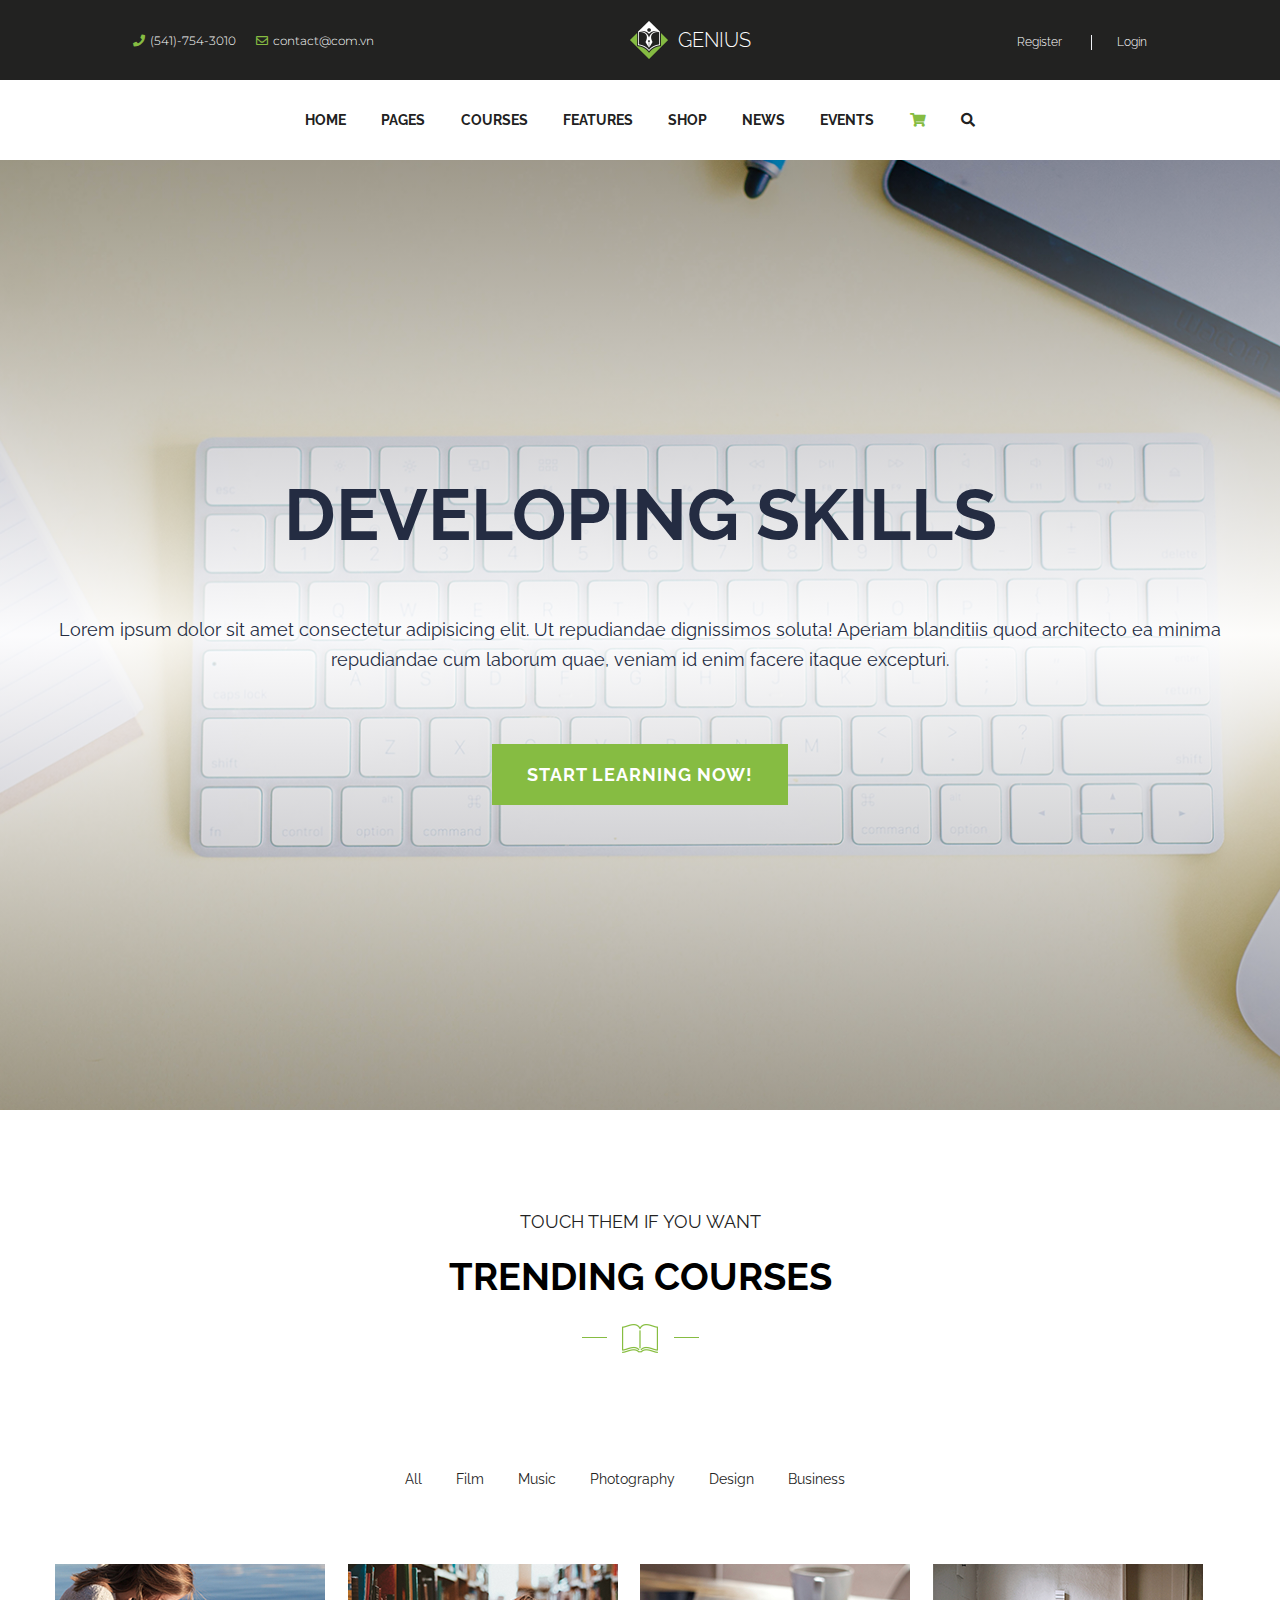
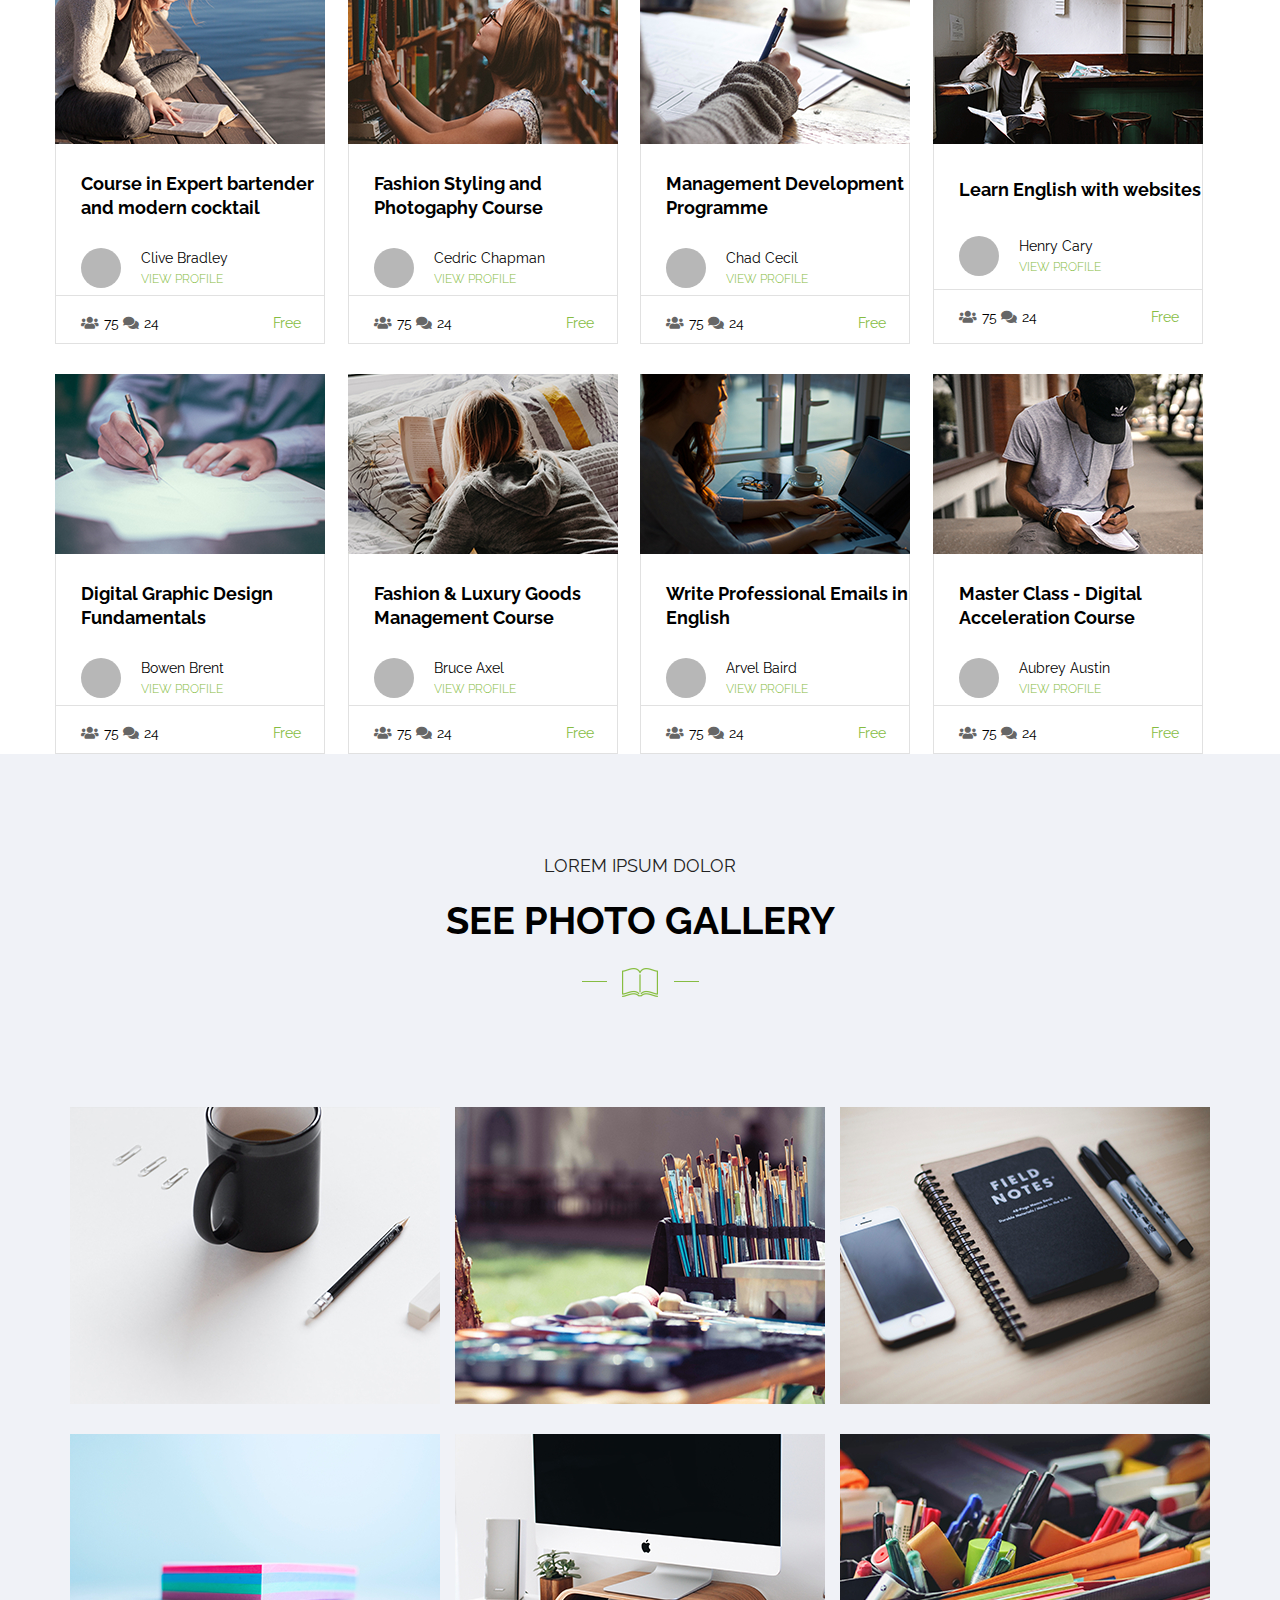
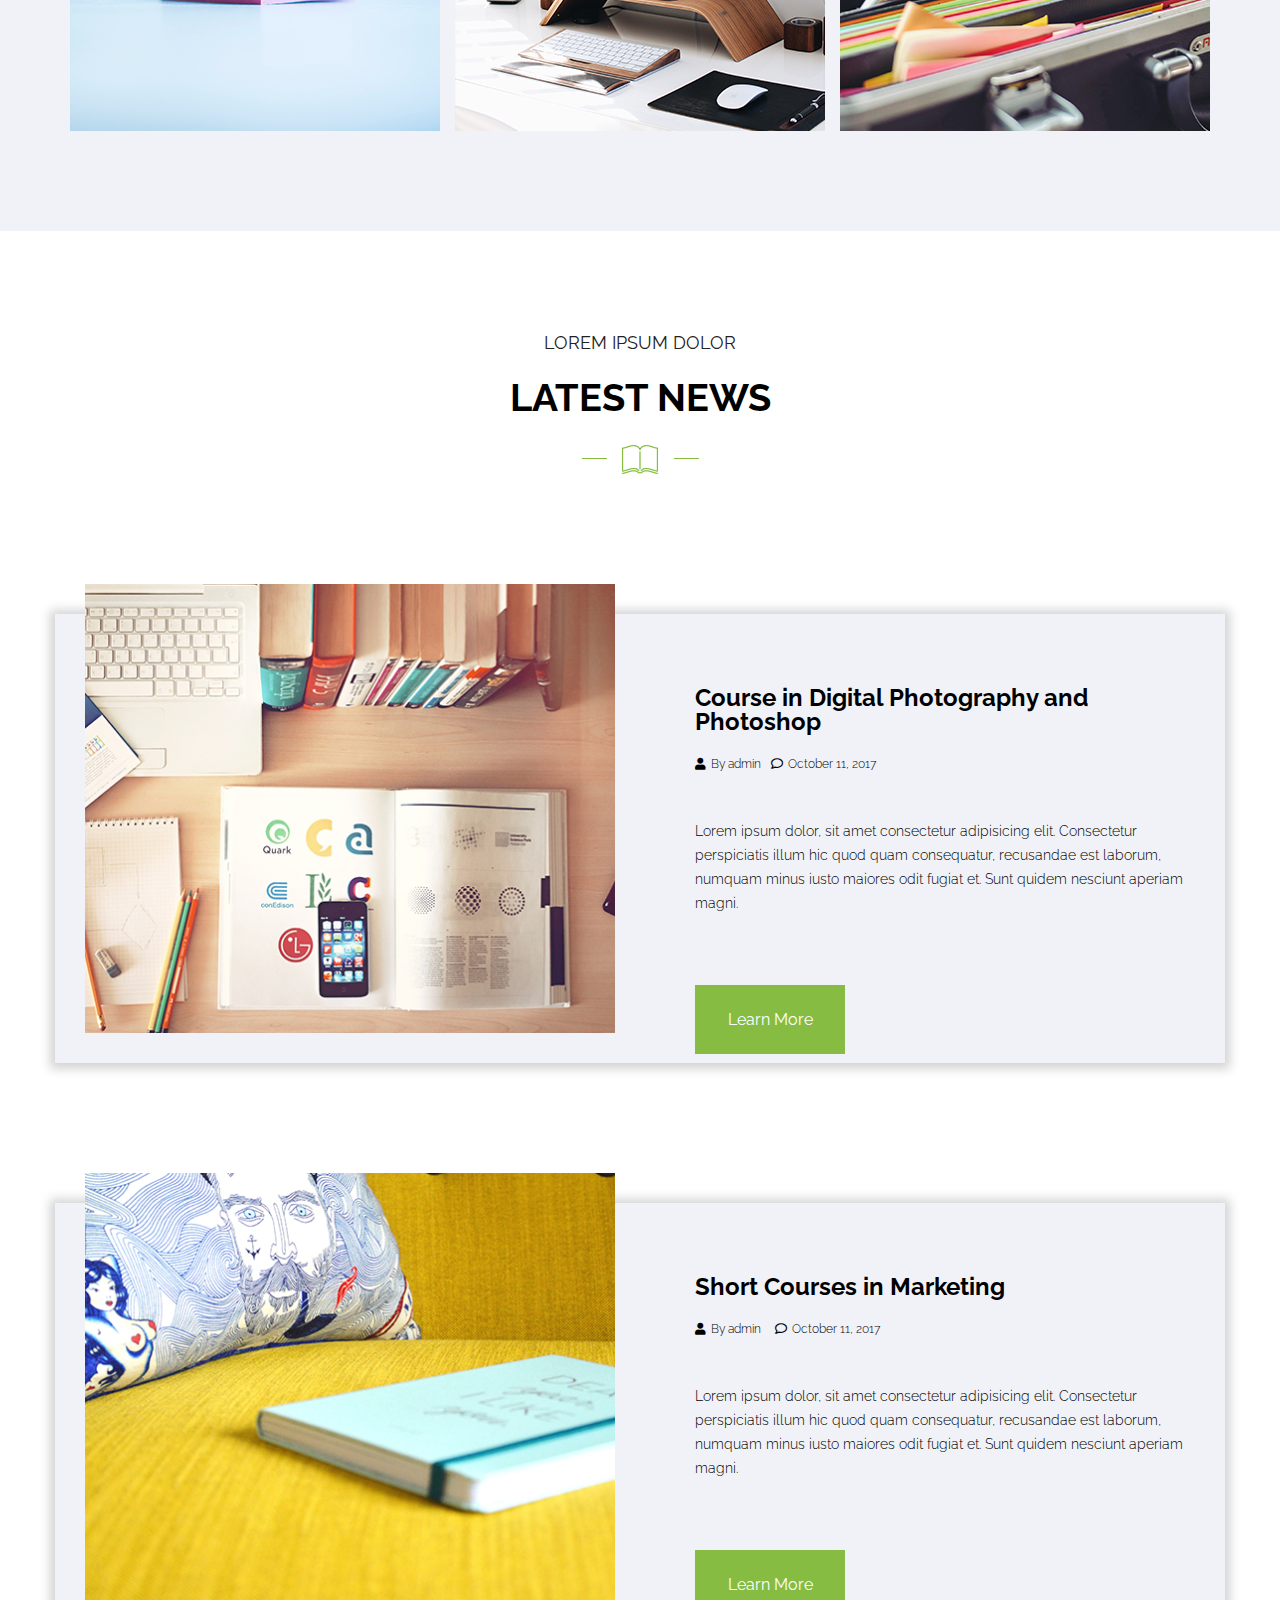
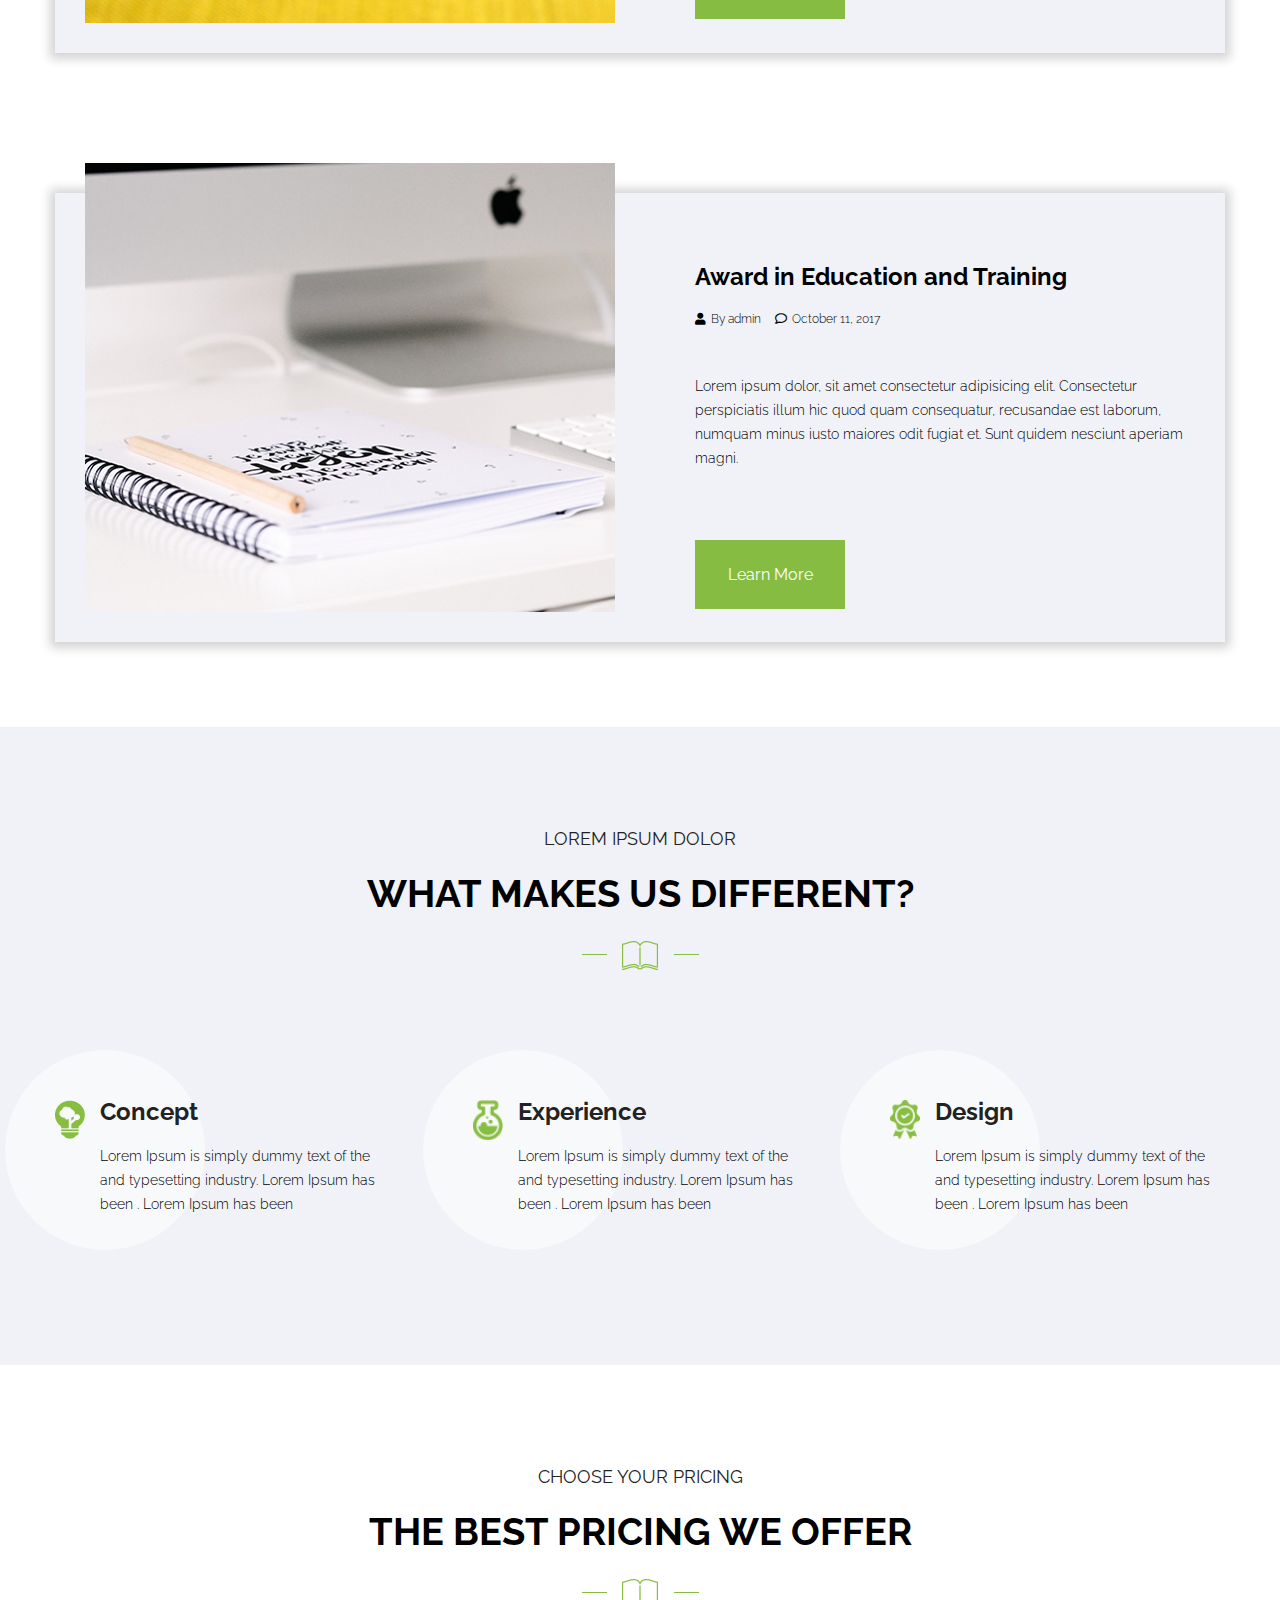
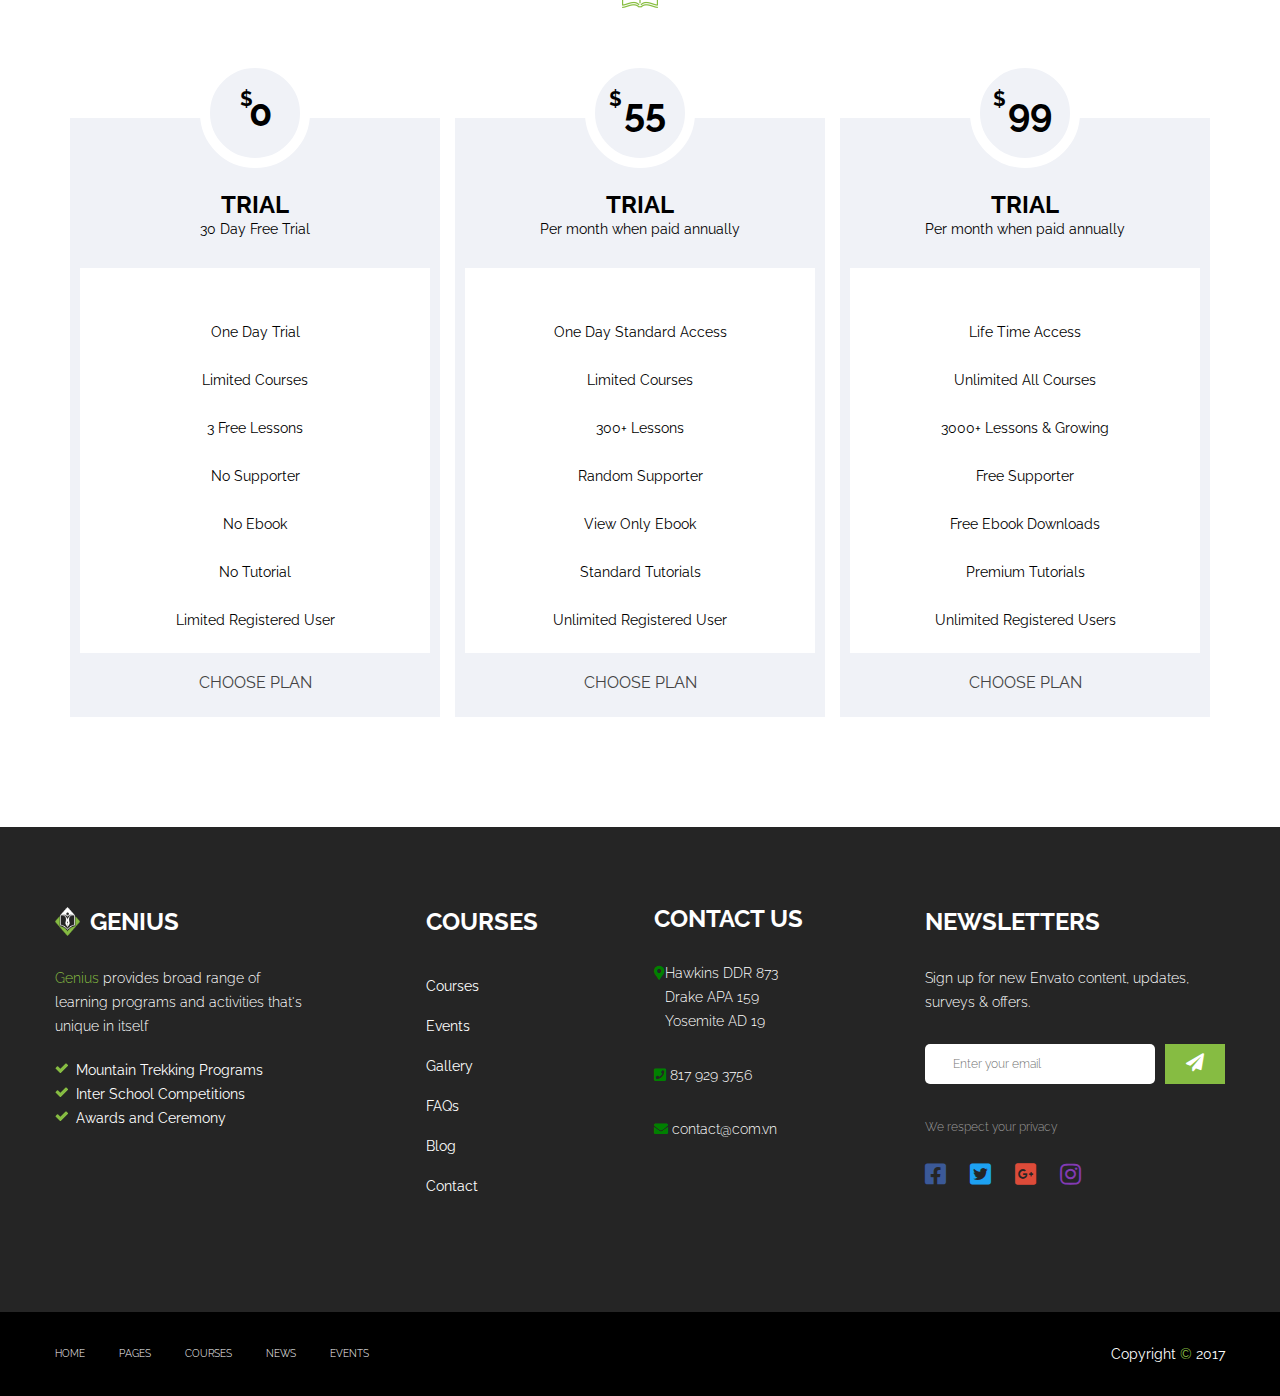
<file: index.html>
<!DOCTYPE html>
<!-- ESTHER EDELL PROJECT 2 -->
<html lang="en">
<head>
    <meta charset="UTF-8">
    <meta name="viewport" content="width=device-width, initial-scale=1.0">
    <meta http-equiv="X-UA-Compatible" content="ie=edge">
    <title>Genius</title>
    <link type="image/png" href="assets/genius-favicon.png" rel="icon">
    <link rel="stylesheet" href="styles/style.css">
    <link href="https://fonts.googleapis.com/css?family=Raleway:300,400,700|Montserrat:300,400" rel="stylesheet">
    <link href="https://use.fontawesome.com/releases/v5.0.4/css/all.css" rel="stylesheet">
</head>
<body>
    <!-- HEADER -->
    <header>
        <!-- INFO BAR -->
        <div class="info-bar">
            
                <div class="info-contact wrapper">
                    <ul>
                        <li class="info-phone"><i class="fas fa-phone"></i>(541)-754-3010</li>
                        <li class="email"><i class="far fa-envelope"></i><a href="mailto:contact@com.vn">contact@com.vn</a></li>
                    </ul>
                </div>
                <div class="info-logo wrapper">
                    <img src="assets/genius-logo.png" alt="An image of the Genius logo">
                    <h1>Genius</h1>
                </div>
                <div class="info-login wrapper">
                    <ul>
                        <li class="register"><a href="">Register</a></li>
                        <li><a href="">Login</a></li>
                    </ul>
                </div>
        </div>
        <!-- HEADER NAV -->
        <div class="main-nav">
            
            <input type="checkbox" id="menu">
            <label for="menu"></label>
            <nav class="main-nav-links wrapper">
                <ul>
                    <li><a href="">Home</a></li>
                    <li><a href="">Pages</a></li>
                    <li><a href="#courses">Courses</a></li>
                    <li><a href="">Features</a></li>
                    <li><a href="#shop">Shop</a></li>
                    <li><a href="#news">News</a></li>
                    <li><a href="">Events</a></li>
                    <li>
                        <a href=""><i class="fas fa-shopping-cart" aria-hidden="true"></i></a>
                    </li>
                    <li>
                        <a href=""><i class="fas fa-search" aria-hidden="true"></i></a>
                    </li>
                </ul>
            </nav>
        </div>
        <div class="hero">
            <div class="hero-text wrapper">
                <h2>Developing Skills</h2>
                <p>Lorem ipsum dolor sit amet consectetur adipisicing elit. Ut repudiandae dignissimos soluta! Aperiam blanditiis quod architecto ea minima repudiandae cum laborum quae, veniam id enim facere itaque excepturi.</p>
                <a href="">Start Learning Now!</a>
            </div>
        </div>
    </header>
    <!-- MAIN CONTENT -->
    <main> 
        <!-- COURSES -->
        <section class="courses" id="courses">
            <div class="wrapper">
                <div class="section-head">
                    <h4>Touch them if you want</h4>
                    <h3>Trending Courses</h3>
                    <div class="mag"><img src="assets/open-magazine.png" alt="" class="mag-icon"></div>
                </div>
                <div class="courses-nav">
                    <ul>
                        <li><a href="">All</a></li>
                        <li><a href="">Film</a></li>
                        <li><a href="">Music</a></li>
                        <li><a href="">Photography</a></li>
                        <li><a href="">Design</a></li>
                        <li><a href="">Business</a></li>
                    </ul>
                </div>
                <div class="courses-info">
                    <div class="courses-blocks">
                        <div>
                            <img src="assets/courses-girlbook.jpg" alt="A person reading a book on a dock">
                            <div class="courses-text">
                                <h5>Course in Expert bartender and modern cocktail</h5>
                                <div class="course-author">
                                    <div class="circle"></div>
                                    <div>
                                        <h6>Clive Bradley</h6>
                                        <a href="">View Profile</a>
                                    </div>
                                </div>
                                <div class="course-response">
                                    <span><i class="fas fa-users"></i>75</span>
                                    <span><i class="fas fa-comments"></i>24</span>
                                    <span>Free</span>
                                </div>
                            </div>
                        </div>
                        <div>
                            <img src="assets/girl-library.jpg" alt="A person looks at books on a bookshelf">
                            <div class="courses-text">
                                <h5>Fashion Styling and Photogaphy Course</h5>
                                <div class="course-author">
                                    <div class="circle"></div>
                                    <div>
                                        <h6>Cedric Chapman</h6>
                                        <a href="">View Profile</a>
                                    </div>
                                </div>
                                <div class="course-response">
                                    <span><i class="fas fa-users"></i>75</span>
                                    <span><i class="fas fa-comments"></i>24</span>
                                    <span>Free</span>
                                </div>
                            </div>
                        </div>
                        <div>
                            <img src="assets/hand-writing.jpg" alt="A hand writing on paper on a table">
                            <div class="courses-text">
                                <h5>Management Development Programme</h5>
                                <div class="course-author">
                                    <div class="circle"></div>
                                    <div>
                                        <h6>Chad Cecil</h6>
                                        <a href="">View Profile</a>
                                    </div>
                                </div>
                                <div class="course-response">
                                    <span><i class="fas fa-users"></i>75</span>
                                    <span><i class="fas fa-comments"></i>24</span>
                                    <span>Free</span>
                                </div>
                            </div>
                        </div>
                        <div>
                            <img src="assets/reading-bar.jpg" alt="">
                            <div class="courses-text">
                                <h5>Learn English with websites</h5>
                                <div class="course-author">
                                    <div class="circle"></div>
                                    <div>
                                        <h6>Henry Cary</h6>
                                        <a href="">View Profile</a>
                                    </div>
                                </div>
                                <div class="course-response">
                                    <span><i class="fas fa-users"></i>75</span>
                                    <span><i class="fas fa-comments"></i>24</span>
                                    <span>Free</span>
                                </div>
                            </div>
                        </div>
                        <div>
                            <img src="assets/paper-writing.jpg" alt="a hand writes on paper with a pen">
                            <div class="courses-text">
                                <h5>Digital Graphic Design Fundamentals</h5>
                                <div class="course-author">
                                    <div class="circle"></div>
                                    <div>
                                        <h6>Bowen Brent</h6>
                                        <a href="">View Profile</a>
                                    </div>
                                </div>
                                <div class="course-response">
                                    <span><i class="fas fa-users"></i>75</span>
                                    <span><i class="fas fa-comments"></i>24</span>
                                    <span>Free</span>
                                </div>
                            </div>
                        </div>
                        <div>
                            <img src="assets/read-bed.jpg" alt="a person is reading a book in bed">
                            <div class="courses-text">
                                <h5>Fashion & Luxury Goods Management Course</h5>
                                <div class="course-author">
                                    <div class="circle"></div>
                                    <div>
                                        <h6>Bruce Axel</h6>
                                        <a href="">View Profile</a>
                                    </div>
                                </div>
                                <div class="course-response">
                                    <span><i class="fas fa-users"></i>75</span>
                                    <span><i class="fas fa-comments"></i>24</span>
                                    <span>Free</span>
                                </div>
                            </div>
                        </div>
                        <div>
                            <img src="assets/laptop-window.jpg" alt="a person sits by a window and types on a computer">
                            <div class="courses-text">
                                <h5>Write Professional Emails in English</h5>
                                <div class="course-author">
                                    <div class="circle"></div>
                                    <div>
                                        <h6>Arvel Baird</h6>
                                        <a href="">View Profile</a>
                                    </div>
                                </div>
                                <div class="course-response">
                                    <span><i class="fas fa-users"></i>75</span>
                                    <span><i class="fas fa-comments"></i>24</span>
                                    <span>Free</span>
                                </div>
                            </div>
                        </div>
                        <div>
                            <img src="assets/writing-outdoors.jpg" alt="a person is sitting on a ledge writing in a notebook">
                            <div class="courses-text">
                                <h5>Master Class - Digital Acceleration Course</h5>
                                <div class="course-author">
                                    <div class="circle"></div>
                                    <div>
                                        <h6>Aubrey Austin</h6>
                                        <a href="">View Profile</a>
                                    </div>
                                </div>
                                <div class="course-response">
                                    <span><i class="fas fa-users"></i>75</span>
                                    <span><i class="fas fa-comments"></i>24</span>
                                    <span>Free</span>
                                </div>
                            </div>
                        </div>
                    </div>
                </div>
            </div>
        </section>
            <!-- GALLERY -->
            <section class="gallery">
                <div class="wrapper">
                    <div class="section-head">
                        <h4>Lorem Ipsum Dolor</h4>
                        <h3>See Photo Gallery</h3>
                        <div class="mag"><img src="assets/open-magazine.png" alt="" class="mag-icon"></div>
                    </div>
                    <div class="gallery-photos">
                        <div>
                            <img src="assets/coffee-mug.jpg" alt="A black mug of coffee beside paper clips and a pencil">
                            <img src="assets/art-supplies.jpg" alt="Paint brushes and art supplies on a table   ">
                            <img src="assets/notebook.jpg" alt="A group of notebooks on a table with a phone and markers">
                            <img src="assets/postit.jpg" alt="A small stack of multi-coloured sticky notes">
                            <img src="assets/computer.jpg" alt="A computer on a white table">
                            <img src="assets/files-folder.jpg" alt="A file folder with paper and pens">
                        </div>
                    </div>
                </div>
            </section>
                <!-- NEWS SECTION -->
                <section class="news" id="news">
                    <div class="wrapper">
                        <div class="section-head">
                            <h4>Lorem Ipsum Dolor</h4>
                            <h3>Latest News</h3>
                            <div class="mag"><img src="assets/open-magazine.png" alt="" class="mag-icon"></div>
                            
                        </div>
                        <div class="news-container">
                            <div class="news-text">
                                <div>
                                    <img src="assets/books-desk.jpg" alt="An open book on a desk">
                                </div>
                                
                                    <div class="news-text-main">
                                        <h5>Course in Digital Photography and Photoshop</h5>
                                        <span><i class="fas fa-user"></i>By admin</span><span><i class="far fa-comment"></i>October 11, 2017</span>
                                        <p>Lorem ipsum dolor, sit amet consectetur adipisicing elit. Consectetur perspiciatis illum hic quod quam consequatur, recusandae est laborum, numquam minus iusto maiores odit fugiat et. Sunt quidem nesciunt aperiam magni.</p>
                                        <a href="">Learn More</a>
                                    </div>
                                </div>
                            <div>
                                <div class="news-text">
                                    <div>
                                        <img src="assets/yellow-notebook.jpg" alt="A blue book on a yellow chair">
                                    </div>
                                    
                                    <div class="news-text-main">
                                        <h5>Short Courses in Marketing</h5>
                                        <span><i class="fas fa-user"></i>By admin</span>
                                        <span><i class="far fa-comment"></i>October 11, 2017</span>
                                        <p>Lorem ipsum dolor, sit amet consectetur adipisicing elit. Consectetur perspiciatis illum hic quod quam consequatur, recusandae
                                            est laborum, numquam minus iusto maiores odit fugiat et. Sunt quidem nesciunt aperiam magni.</p>
                                        <a href="">Learn More</a>
                                    </div>
                                </div>
                            </div>
                            <div>
                                <div class="news-text">
                                    <div>
                                        <img src="assets/white-notebook.jpg" alt="A white notebook with a pencil on a desk">
                                    </div>
                                    
                                    <div class="news-text-main">
                                        <h5>Award in Education and Training</h5>
                                        <span><i class="fas fa-user"></i>By admin</span>
                                        <span><i class="far fa-comment"></i>October 11, 2017</span>
                                        <p>Lorem ipsum dolor, sit amet consectetur adipisicing elit. Consectetur perspiciatis illum hic quod quam consequatur, recusandae
                                            est laborum, numquam minus iusto maiores odit fugiat et. Sunt quidem nesciunt aperiam magni.</p>
                                        <a href="">Learn More</a>
                                    </div>
                                </div>
                            </div>
                        </div>
                    </div>
                </section>
        <!-- OUR DIFFERENCES -->
                <section class="difference">
                    <div class="wrapper">
                        <div class="section-head">
                            <h4>Lorem Ipsum Dolor</h4>
                            <h3>What Makes Us Different?</h3>
                            <div class="mag"><img src="assets/open-magazine.png" alt="" class="mag-icon"></div>
                        </div>
                        <div class="diff-info">
                            <div class="concept">
                                <img src="assets/concept-icon.png" alt="">
                                <div class="diff-text">
                                    <h5>Concept</h5>
                                    <p>Lorem Ipsum is simply dummy text of the and typesetting industry. Lorem Ipsum has been . Lorem Ipsum has been</p>
                                </div>
                                <div class="bg-circle"></div>
                            </div>
                            <div class="experience">
                                <img src="assets/experience-icon.png" alt="">
                                <div class="diff-text">
                                    <h5>Experience</h5>
                                    <p>Lorem Ipsum is simply dummy text of the and typesetting industry. Lorem Ipsum has been . Lorem Ipsum has been</p>
                                </div> 
                                <div class="bg-circle"></div>
                            </div>
                            <div class="design">
                                <img src="assets/design-icon.png" alt="">
                                <div class="diff-text">
                                    <h5>Design</h5>
                                    <p>Lorem Ipsum is simply dummy text of the and typesetting industry. Lorem Ipsum has been . Lorem Ipsum has been</p>
                                </div>
                                <div class="bg-circle"></div>
                            </div>
                        </div>
                    </div>
                    
            </section>
    <!-- PRICING -->
            <section class="pricing" id="shop">
                <div class="wrapper">
                    <div class="section-head">
                        <h4>Choose Your Pricing</h4>
                        <h3>The Best Pricing We Offer</h3>
                        <div class="mag"><img src="assets/open-magazine.png" alt="" class="mag-icon"></div>
                    </div>
                    <div class="price-container wrapper">

                        <div class="price-options">
                            <div class="trial-price">
                                <span>0</span>
                            </div>
                            <div class="price-details">
                                <h5>Trial</h5>
                                <span>30 Day Free Trial</span>
                                <ul>
                                    <li>One Day Trial</li>
                                    <li>Limited Courses</li>
                                    <li>3 Free Lessons</li>
                                    <li>No Supporter</li>
                                    <li>No Ebook</li>
                                    <li>No Tutorial</li>
                                    <li>Limited Registered User</li>
                                </ul>
                                <a href="">Choose Plan</a>
                            </div>
                        </div>

                        <div class="price-options">
                            <div class="trial-price">
                                <span>55</span>
                            </div>
                            <div class="price-details">
                                <h5>Trial</h5>
                                <span>Per month when paid annually</span>
                                <ul>
                                    <li>One Day Standard Access</li>
                                    <li>Limited Courses</li>
                                    <li>300+ Lessons</li>
                                    <li>Random Supporter</li>
                                    <li>View Only Ebook</li>
                                    <li>Standard Tutorials</li>
                                    <li>Unlimited Registered User</li>
                                </ul>
                                <a href="">Choose Plan</a>
                            </div>
                        </div>
                        <div class="price-options">
                            <div class="trial-price">
                                <span>99</span>
                            </div>
                            <div class="price-details">
                                <h5>Trial</h5>
                                <span>Per month when paid annually</span>
                                <ul>
                                    <li>Life Time Access</li>
                                    <li>Unlimited All Courses</li>
                                    <li>3000+ Lessons & Growing</li>
                                    <li>Free Supporter</li>
                                    <li>Free Ebook Downloads</li>
                                    <li>Premium Tutorials</li>
                                    <li>Unlimited Registered Users</li>
                                </ul>
                                <a href="">Choose Plan</a>
                            </div>
                        </div>
                    </div>
                </div>
            </section>
    </main>
    <!-- FOOTER -->
    <footer>
        <section class="footer-text wrapper">
            <div class="footer-blurb">
                <div class="footer-blurb-logo">
                    <img src="assets/genius-logo.png">
                    <h5>Genius</h5>
                </div>
                <p><span>Genius</span> provides broad range of learning programs and activities that's unique in itself</p>
                <ul>
                    <li>Mountain Trekking Programs</li>
                    <li>Inter School Competitions</li>
                    <li>Awards and Ceremony</li>
                </ul>
            </div>
            <div class="footer-courses">
                <h5>Courses</h5>
                <ul>
                    <li><a href="">Courses</a></li>
                    <li><a href="">Events</a></li>
                    <li><a href="">Gallery</a></li>
                    <li><a href="">FAQs</a></li>
                    <li><a href="">Blog</a></li>
                    <li><a href="">Contact</a></li>
                </ul>
            </div>
            <div class="footer-contact">
                <h5>Contact Us</h5>
                <div class="footer-address">
                    <i class="fas fa-map-marker-alt"></i>
                    <p>Hawkins DDR 873
                        Drake APA 159
                        Yosemite AD 19</p>
                </div>
                <div>
                    <i class="fas fa-phone-square"></i>
                    <p>817 929 3756</p>
                </div>
                <div>
                    <i class="fas fa-envelope"></i>
                    <p>
                        <a href="mailto:contact@com.vn">contact@com.vn</a>
                    </p>
                </div>
            </div>
            <div class="footer-newsletter">
                <h5>Newsletters</h5>
                <p>Sign up for new Envato content, updates, surveys & offers.</p>
                <div class="email-input">
                    <input type="email" placeholder="Enter your email">
                    <a href=""><i class="fas fa-paper-plane"></i></a>
                </div>
                <span>We respect your privacy</span>
                <ul>
                    <li><a href=""><i class="fab fa-facebook-square"></i></a></li>
                    <li><a href=""><i class="fab fa-twitter-square"></i></a></li>
                    <li><a href=""><i class="fab fa-google-plus-square"></i></a></li>
                    <li><a href=""><i class="fab fa-instagram"></i></a></li>
                </ul>
            </div>
        </section>
        <section class="footer-copyright">
            <div class="wrapper">
                <div>
                    <ul>
                        <li><a href="">Home</a></li>
                        <li><a href="">Pages</a></li>
                        <li><a href="">Courses</a></li>
                        <li><a href="">News</a></li>
                        <li><a href="">Events</a></li>
                    </ul>
                </div>
                <div>
                    <p>Copyright<span> ©</span> 2017</p>
                </div>
            </div>
        </section>
    </footer>
</body>
</html>
</file>
<file: styles/style.css>
article, aside, details, figcaption, figure, footer, header, hgroup, nav, section, summary {
  display: block; }

audio, canvas, video {
  display: inline-block; }

audio:not([controls]) {
  display: none;
  height: 0; }

[hidden] {
  display: none; }

html {
  font-family: sans-serif;
  -webkit-text-size-adjust: 100%;
  -ms-text-size-adjust: 100%; }

a:focus {
  outline: thin dotted; }

a:active, a:hover {
  outline: 0; }

h1 {
  font-size: 2em; }

abbr[title] {
  border-bottom: 1px dotted; }

b, strong {
  font-weight: 700; }

dfn {
  font-style: italic; }

mark {
  background: #ff0;
  color: #000; }

code, kbd, pre, samp {
  font-family: monospace, serif;
  font-size: 1em; }

pre {
  white-space: pre-wrap;
  word-wrap: break-word; }

q {
  quotes: \201C \201D \2018 \2019; }

small {
  font-size: 80%; }

sub, sup {
  font-size: 75%;
  line-height: 0;
  position: relative;
  vertical-align: baseline; }

sup {
  top: -.5em; }

sub {
  bottom: -.25em; }

img {
  border: 0; }

svg:not(:root) {
  overflow: hidden; }

fieldset {
  border: 1px solid silver;
  margin: 0 2px;
  padding: .35em .625em .75em; }

button, input, select, textarea {
  font-family: inherit;
  font-size: 100%;
  margin: 0; }

button, input {
  line-height: normal; }

button, html input[type=button], input[type=reset], input[type=submit] {
  -webkit-appearance: button;
  cursor: pointer; }

button[disabled], input[disabled] {
  cursor: default; }

input[type=checkbox], input[type=radio] {
  -webkit-box-sizing: border-box;
  box-sizing: border-box;
  padding: 0; }

input[type=search] {
  -webkit-appearance: textfield;
  -moz-box-sizing: content-box;
  -webkit-box-sizing: content-box;
  box-sizing: content-box; }

input[type=search]::-webkit-search-cancel-button, input[type=search]::-webkit-search-decoration {
  -webkit-appearance: none; }

textarea {
  overflow: auto;
  vertical-align: top; }

table {
  border-collapse: collapse;
  border-spacing: 0; }

body, figure {
  margin: 0; }

legend, button::-moz-focus-inner, input::-moz-focus-inner {
  border: 0;
  padding: 0; }

.clearfix:after {
  visibility: hidden;
  display: block;
  font-size: 0;
  content: '';
  clear: both;
  height: 0; }

* {
  -moz-box-sizing: border-box;
  -webkit-box-sizing: border-box;
  box-sizing: border-box; }

h3 {
  font-family: "Raleway", sans-serif;
  text-transform: uppercase;
  color: black;
  font-size: 38px;
  font-weight: 700;
  text-align: center;
  margin: 0; }

h4 {
  font-size: 18px;
  text-transform: uppercase;
  font-weight: 400;
  color: #222222;
  text-align: center;
  line-height: 24px;
  margin: 0;
  padding-top: 100px;
  padding-bottom: 20px; }

.mag {
  position: relative; }
  .mag:before {
    content: "";
    width: 25px;
    background: #86bc42;
    display: block;
    height: 1px;
    position: absolute;
    left: 45%;
    top: 70%; }
  .mag:after {
    content: "";
    width: 25px;
    background: #86bc42;
    display: block;
    height: 1px;
    position: absolute;
    right: 45%;
    top: 70%; }

.info-bar {
  background: #222221;
  color: white;
  display: -webkit-box;
  display: -ms-flexbox;
  display: flex;
  -webkit-box-pack: justify;
  -ms-flex-pack: justify;
  justify-content: space-between;
  -webkit-box-align: center;
  -ms-flex-align: center;
  align-items: center;
  min-height: 80px; }

.info-contact {
  font-family: 'Montserrat', sans-serif;
  font-weight: 300;
  font-size: 12px; }
  .info-contact ul {
    display: -webkit-box;
    display: -ms-flexbox;
    display: flex;
    -webkit-box-pack: justify;
    -ms-flex-pack: justify;
    justify-content: space-between; }
    .info-contact ul li {
      padding: 0 10px; }
  .info-contact i {
    color: #86bc42;
    padding-right: 5px; }
  .info-contact a {
    color: white;
    text-decoration: none; }

.info-logo {
  display: -webkit-box;
  display: -ms-flexbox;
  display: flex;
  -webkit-box-flex: 0;
  -ms-flex: 0 1 auto;
  flex: 0 1 auto;
  -webkit-box-align: center;
  -ms-flex-align: center;
  align-items: center; }
  .info-logo img {
    max-width: 38px; }

h1 {
  font-size: 20px;
  font-weight: 300;
  text-transform: uppercase;
  margin: 0;
  padding: 0 10px; }

.info-login ul {
  display: -webkit-box;
  display: -ms-flexbox;
  display: flex;
  list-style: none;
  -webkit-box-pack: space-evenly;
  -ms-flex-pack: space-evenly;
  justify-content: space-evenly;
  margin: 0; }

.info-login a {
  color: white;
  font-size: 12px;
  text-decoration: none;
  font-weight: 300;
  padding: 10px;
  font-family: 'Raleway', sans-serif; }

.info-login ul li:first-child {
  position: relative;
  padding-right: 35px; }

.info-login ul li:first-child:after {
  content: '';
  width: 1px;
  height: 15px;
  background: #f0f2f7;
  display: inline-block;
  position: absolute;
  bottom: 0;
  right: 15px; }

.main-nav {
  position: relative; }
  .main-nav .fa-bars {
    color: #86bc42;
    font-size: 24px;
    position: absolute;
    right: 0;
    top: 50%;
    left: 50%;
    -webkit-transform: translateY(-50%);
    -ms-transform: translateY(-50%);
    transform: translateY(-50%);
    padding-right: 100px;
    display: none; }

input#menu {
  display: none; }

.main-nav-links ul {
  list-style: none;
  -webkit-box-align: center;
  -ms-flex-align: center;
  align-items: center;
  padding: 0;
  display: -webkit-box;
  display: -ms-flexbox;
  display: flex;
  -webkit-box-pack: space-evenly;
  -ms-flex-pack: space-evenly;
  justify-content: space-evenly;
  text-align: center;
  max-width: 740px;
  margin: 0 auto;
  width: 100%;
  padding: 28px 0; }

.main-nav-links a {
  text-decoration: none;
  text-transform: uppercase;
  font-size: 14px;
  font-weight: 700;
  color: #212121;
  line-height: 24px;
  position: relative;
  padding: 5px 0; }
  .main-nav-links a:hover {
    border-bottom: 2px solid #86bc42;
    border-top: 2px solid #86bc42; }

.main-nav-links .fa-shopping-cart {
  color: #86bc42; }

.hero {
  background: -webkit-gradient(linear, left top, left bottom, from(rgba(0, 0, 0, 0.3)), color-stop(rgba(255, 255, 255, 0.9)), to(rgba(0, 0, 0, 0.3))), url("../assets/hero-image.jpg");
  background: -webkit-linear-gradient(top, rgba(0, 0, 0, 0.3), rgba(255, 255, 255, 0.9), rgba(0, 0, 0, 0.3)), url("../assets/hero-image.jpg");
  background: -o-linear-gradient(top, rgba(0, 0, 0, 0.3), rgba(255, 255, 255, 0.9), rgba(0, 0, 0, 0.3)), url("../assets/hero-image.jpg");
  background: linear-gradient(to bottom, rgba(0, 0, 0, 0.3), rgba(255, 255, 255, 0.9), rgba(0, 0, 0, 0.3)), url("../assets/hero-image.jpg");
  width: 100%;
  min-height: 950px;
  height: 100%;
  background-size: cover;
  background-position: center; }

.hero-text {
  text-align: center;
  color: #242c42;
  padding-top: 310px; }
  .hero-text h2 {
    text-transform: uppercase;
    font-size: 72px;
    line-height: 90px;
    margin: 0; }
  .hero-text p {
    font-size: 18px;
    line-height: 30px;
    margin-bottom: 55px;
    margin-top: 55px;
    -webkit-animation: load 2s ease;
    animation: load 2s ease; }
  .hero-text a {
    background: #86bc42;
    text-decoration: none;
    text-transform: uppercase;
    color: white;
    font-size: 18px;
    line-height: 90px;
    font-weight: 700;
    padding: 20px 35px 20px;
    letter-spacing: 1px;
    margin-top: 50px;
    -webkit-animation: load 3s ease;
    animation: load 3s ease; }
    .hero-text a:hover, .hero-text a:focus {
      background: rgba(255, 255, 255, 0.6);
      border: 5px solid #86bc42;
      color: black; }

@-webkit-keyframes load {
  0% {
    opacity: 0; }
  100% {
    opacity: 1; } }

@keyframes load {
  0% {
    opacity: 0; }
  100% {
    opacity: 1; } }

.courses-nav ul {
  list-style: none;
  text-align: center;
  padding-top: 100px;
  padding-bottom: 60px; }

.courses-nav li {
  display: inline-block; }

.courses-nav a {
  text-decoration: none;
  color: #222222;
  font-size: 14px;
  padding: 10px 30px 10px 0; }

.courses-nav a:hover {
  color: #86bc42; }

.courses-blocks {
  display: grid;
  grid-template-columns: 1fr 1fr 1fr 1fr;
  grid-row-gap: 30px;
  min-height: 180px;
  height: 100%; }

.courses-text {
  max-width: 270px;
  min-height: 200px;
  border: 1px solid #e1e1e1;
  border-top: none;
  display: -webkit-box;
  display: -ms-flexbox;
  display: flex;
  -webkit-box-orient: vertical;
  -webkit-box-direction: normal;
  -ms-flex-direction: column;
  flex-direction: column;
  -webkit-box-pack: space-evenly;
  -ms-flex-pack: space-evenly;
  justify-content: space-evenly; }
  .courses-text h5 {
    font-size: 18px;
    font-weight: 700;
    margin: 0;
    line-height: 24px;
    padding-top: 20px;
    padding-bottom: 20px;
    padding-left: 25px; }
  .courses-text h6 {
    font-size: 14px;
    font-weight: 400;
    margin: 0;
    line-height: 20px; }
  .courses-text a {
    color: #86bc42;
    text-decoration: none;
    text-transform: uppercase;
    font-size: 12px;
    font-weight: 300; }

.course-author {
  display: -webkit-box;
  display: -ms-flexbox;
  display: flex;
  padding-left: 25px; }
  .course-author div {
    margin: 0; }

.course-author div:nth-child(2) {
  padding-left: 20px; }

.course-response {
  border-top: 1px solid #e1e1e1;
  padding-left: 25px;
  padding-top: 15px; }
  .course-response span {
    font-size: 14px;
    line-height: 24px; }

.fa-users, .fa-comments {
  color: #666;
  padding-right: 5px; }

.course-response span:nth-child(3) {
  color: #86bc42;
  position: relative;
  left: 110px; }

@media (max-width: 1100px) {
  .courses-blocks {
    grid-template-columns: 1fr 1fr 1fr; } }

@media (max-width: 940px) {
  .section-head h4 {
    padding-top: 50px; }
  .courses-nav ul {
    padding-top: 50px; }
  .courses-blocks {
    grid-template-columns: 1fr 1fr; }
    .courses-blocks div {
      margin: 0 auto;
      padding-bottom: 10px; }
    .courses-blocks .course-response {
      margin: 0; }
  .course-author div {
    padding-left: 10px; } }

@media (max-width: 667px) {
  .section-head h4 {
    padding: 15px 0; }
  .courses-nav ul {
    padding: 0px; }
  .courses-nav a {
    padding-right: 5px;
    text-decoration: underline;
    -webkit-text-decoration-color: #86bc42;
    text-decoration-color: #86bc42;
    font-weight: 700;
    display: inline-block; }
  .course-response {
    border: none; }
    .course-response span:nth-child(3) {
      color: black;
      font-weight: 700; } }

@media (max-width: 575px) {
  .courses-info .courses-blocks {
    grid-template-columns: 1fr; } }

.gallery {
  background: #f0f2f7;
  padding-bottom: 70px; }

.gallery-photos {
  margin-top: 110px; }
  .gallery-photos div {
    display: -webkit-box;
    display: -ms-flexbox;
    display: flex;
    -ms-flex-preferred-size: 1;
    flex-basis: 1;
    -ms-flex-wrap: wrap;
    flex-wrap: wrap;
    -webkit-box-pack: space-evenly;
    -ms-flex-pack: space-evenly;
    justify-content: space-evenly;
    -webkit-box-align: center;
    -ms-flex-align: center;
    align-items: center; }
  .gallery-photos img {
    max-width: 370px;
    width: 100%;
    margin-bottom: 30px;
    -webkit-transition: -webkit-transform 0.4s ease;
    transition: -webkit-transform 0.4s ease;
    -o-transition: transform 0.4s ease;
    transition: transform 0.4s ease;
    transition: transform 0.4s ease, -webkit-transform 0.4s ease; }
    .gallery-photos img:hover {
      -webkit-transform: scale(1.5);
      -ms-transform: scale(1.5);
      transform: scale(1.5);
      -webkit-box-shadow: 0px 3px 23px -2px rgba(0, 0, 0, 0.85);
      box-shadow: 0px 3px 23px -2px rgba(0, 0, 0, 0.85); }

.news-text {
  background: #f0f2f7;
  -webkit-box-shadow: 0px 1px 10px 5px lightgrey;
  box-shadow: 0px 1px 10px 5px lightgrey;
  display: -webkit-box;
  display: -ms-flexbox;
  display: flex;
  -webkit-box-pack: justify;
  -ms-flex-pack: justify;
  justify-content: space-between;
  margin-bottom: 85px; }
  .news-text:nth-child(1) {
    margin-top: 140px; }
  .news-text .news-text-main {
    max-width: 530px;
    width: 100%;
    padding-right: 20px;
    margin-top: 72px; }
  .news-text img {
    position: relative;
    bottom: 30px;
    left: 30px;
    max-width: 530px;
    width: 100%; }
  .news-text h5 {
    font-size: 24px;
    line-height: 24px;
    font-weight: 700;
    margin-top: 0;
    margin-bottom: 15px; }
  .news-text span {
    font-size: 12px;
    font-weight: 300;
    line-height: 30px; }
  .news-text p {
    font-size: 14px;
    font-weight: 300;
    line-height: 24px;
    margin-bottom: 70px;
    margin-top: 40px; }
  .news-text i {
    color: black;
    margin-right: 5px; }
  .news-text .fa-comment {
    margin-left: 10px; }
  .news-text a {
    color: white;
    background: #86bc42;
    text-decoration: none;
    display: block;
    padding: 25px 0;
    max-width: 150px;
    width: 100%;
    text-align: center; }
    .news-text a:hover {
      opacity: 0.5; }
  @media (max-width: 940px) {
    .news-text .news-text {
      margin-bottom: 0px;
      position: relative; }
      .news-text .news-text:nth-child(1) {
        margin-top: 20px; }
      .news-text .news-text:nth-child(3) {
        margin-bottom: 40px; }
      .news-text .news-text img {
        position: relative;
        top: 0px;
        left: 0px;
        max-width: 250px;
        min-height: 250px;
        height: 100%;
        padding-top: 20px; }
      .news-text .news-text div {
        padding-top: 5px;
        padding-left: 10px; }
      .news-text .news-text h5 {
        margin: 0;
        padding-top: 5px;
        font-size: 20px; }
      .news-text .news-text p {
        margin-top: 20px;
        margin-bottom: 10px; }
      .news-text .news-text a {
        position: relative;
        bottom: 0px;
        padding: 10px 15px;
        margin-bottom: 15px; }
    .news-text .news-text div {
      margin-top: 20px; }
    .news-text .news-container {
      margin-bottom: 20px; } }
  @media (max-width: 667px) {
    .news-text .news-text {
      -webkit-box-orient: vertical;
      -webkit-box-direction: normal;
      -ms-flex-direction: column;
      flex-direction: column;
      -webkit-box-shadow: 0 0 0 0;
      box-shadow: 0 0 0 0;
      padding-left: 50px; }
      .news-text .news-text div span {
        display: -webkit-box;
        display: -ms-flexbox;
        display: flex;
        -webkit-box-orient: vertical;
        -webkit-box-direction: normal;
        -ms-flex-direction: column;
        flex-direction: column; }
      .news-text .news-text h5 {
        font-size: 18px; } }
  @media (max-width: 480px) {
    .news-text .news-text {
      margin-bottom: 20px; }
      .news-text .news-text div {
        margin-top: 10px; }
        .news-text .news-text div span {
          display: inline-block; }
        .news-text .news-text div p {
          margin-top: 10px;
          margin-bottom: 20px; }
        .news-text .news-text div a {
          margin-bottom: 20px;
          padding: 10px 10px; }
      .news-text .news-text img {
        display: none; } }

.difference {
  background: #f0f2f7; }

.diff-info {
  display: -webkit-box;
  display: -ms-flexbox;
  display: flex;
  -webkit-box-align: space-between;
  -ms-flex-align: space-between;
  align-items: space-between;
  -webkit-box-pack: justify;
  -ms-flex-pack: justify;
  justify-content: space-between;
  margin-top: 130px;
  padding-bottom: 135px; }

.diff-info div img {
  width: 100%;
  max-width: 30px;
  z-index: 100; }

.diff-info div h5 {
  font-size: 24px;
  color: #222;
  font-weight: 700;
  line-height: 24px;
  margin-top: 0;
  margin-bottom: 20px; }

.concept, .experience, .design {
  display: -webkit-box;
  display: -ms-flexbox;
  display: flex;
  -webkit-box-align: start;
  -ms-flex-align: start;
  align-items: flex-start;
  max-width: 335px;
  position: relative; }

.diff-text {
  padding-left: 15px;
  z-index: 10000; }
  .diff-text p {
    font-size: 14px;
    font-weight: 300;
    line-height: 24px; }

.bg-circle {
  background: rgba(255, 255, 255, 0.5);
  width: 200px;
  height: 200px;
  border-radius: 50%;
  position: absolute;
  top: -50px;
  left: -50px;
  z-index: 0; }

.pricing {
  margin-bottom: 110px; }

.trial-price {
  display: inline-block;
  font-size: 38px;
  font-weight: 700;
  line-height: 40px;
  background: #f0f2f7;
  width: 110px;
  height: 110px;
  border: 10px solid white;
  border-radius: 50%;
  position: relative;
  top: 50px; }
  .trial-price span {
    position: relative;
    top: 25px;
    left: 5px; }
    .trial-price span:before {
      content: '$';
      font-size: 20px;
      position: absolute;
      top: -25%;
      left: -35%; }

.price-container {
  display: -webkit-box;
  display: -ms-flexbox;
  display: flex;
  -webkit-box-pack: space-evenly;
  -ms-flex-pack: space-evenly;
  justify-content: space-evenly; }

.price-options {
  max-width: 370px;
  width: 100%;
  display: inline-block;
  text-align: center;
  min-height: 595px;
  height: 100%; }

.price-details {
  background: #f0f2f7;
  padding-top: 72px; }
  .price-details h5 {
    margin: 0;
    text-transform: uppercase;
    font-size: 24px; }
  .price-details span {
    font-size: 14px; }
  .price-details ul {
    list-style-type: none;
    font-size: 14px;
    padding: 0;
    line-height: 48px;
    background: white;
    margin: 0 10px;
    min-height: 385px;
    padding-top: 40px;
    margin-top: 30px; }
  .price-details a {
    color: #444;
    text-decoration: none;
    text-transform: uppercase;
    display: inline-block;
    padding-top: 20px;
    padding-bottom: 25px; }

.price-options:hover .trial-price,
.price-options:hover .price-details {
  background: #86bc42; }

footer {
  background: #252525;
  padding-top: 80px;
  color: white; }
  footer h5 {
    font-size: 24px;
    text-transform: uppercase;
    color: white;
    margin: 0; }
  footer p {
    margin: 0; }
  footer ul {
    margin: 0; }

.footer-text {
  min-height: 405px;
  display: -webkit-box;
  display: -ms-flexbox;
  display: flex;
  -webkit-box-pack: justify;
  -ms-flex-pack: justify;
  justify-content: space-between; }

.footer-blurb-logo {
  display: -webkit-box;
  display: -ms-flexbox;
  display: flex; }
  .footer-blurb-logo img {
    margin-right: 10px;
    width: 100%;
    max-width: 25px; }

.footer-blurb {
  width: 100%;
  max-width: 255px; }
  .footer-blurb p {
    font-size: 14px;
    font-weight: 300;
    margin-top: 30px;
    line-height: 24px;
    margin-bottom: 20px; }
    .footer-blurb p span {
      color: #86bc42; }
  .footer-blurb li {
    list-style-position: inside;
    list-style-image: url("../assets/check-mark.png");
    font-size: 14px;
    line-height: 24px; }

.footer-courses ul {
  margin-top: 30px; }

.footer-courses li {
  line-height: 40px;
  font-size: 14px; }

.footer-courses a {
  color: white;
  text-decoration: none; }

.footer-courses li:hover {
  list-style-image: url("../assets/green-angle.png"); }

.footer-contact {
  max-width: 155px;
  width: 100%;
  font-size: 14px;
  font-weight: 300;
  line-height: 24px; }
  .footer-contact i {
    color: green;
    margin-top: 30px; }
  .footer-contact span {
    display: inline-block;
    line-height: 24px; }
  .footer-contact p {
    display: inline-block;
    margin-top: 30px; }
  .footer-contact a {
    text-decoration: none;
    color: white; }

.footer-address {
  display: -webkit-box;
  display: -ms-flexbox;
  display: flex; }
  .footer-address i {
    padding-top: 5px; }

.footer-newsletter {
  max-width: 300px;
  width: 100%; }
  .footer-newsletter p {
    font-size: 14px;
    font-weight: 300;
    line-height: 24px;
    display: inline-block;
    margin-top: 30px; }
  .footer-newsletter span {
    font-size: 12px;
    color: #999;
    font-weight: 300;
    line-height: 26px; }

.footer-newsletter p {
  margin-bottom: 30px; }

.footer-newsletter ul {
  margin-top: 20px; }

.footer-newsletter li {
  display: inline-block;
  margin-right: 20px; }

.footer-newsletter a {
  font-size: 24px; }

.footer-newsletter .fa-facebook-square {
  color: #3b5998; }

.footer-newsletter .fa-twitter-square {
  color: #1da1f2; }

.footer-newsletter .fa-google-plus-square {
  color: #dd4b39; }

.footer-newsletter .fa-instagram {
  color: #833ab4; }

.email-input {
  display: -webkit-box;
  display: -ms-flexbox;
  display: flex;
  -webkit-box-pack: justify;
  -ms-flex-pack: justify;
  justify-content: space-between;
  margin-bottom: 30px; }
  .email-input input {
    width: 100%;
    max-width: 230px;
    color: #999;
    font-size: 12px;
    line-height: 26px;
    font-weight: 300;
    font-family: 'Raleway', sans-serif;
    padding-left: 28px;
    border-radius: 5px;
    border: none;
    min-height: 40px; }
  .email-input a {
    background: #86bc42;
    color: white;
    font-size: 18px;
    display: inline-block;
    text-align: center;
    width: 60px;
    height: 40px;
    padding-top: 8px; }
    .email-input a:hover {
      opacity: 0.8; }

.footer-copyright {
  background: black;
  padding: 30px 0; }
  .footer-copyright div {
    display: -webkit-box;
    display: -ms-flexbox;
    display: flex;
    -webkit-box-pack: justify;
    -ms-flex-pack: justify;
    justify-content: space-between; }
    .footer-copyright div li {
      display: inline-block; }
      .footer-copyright div li a {
        text-decoration: none;
        font-size: 10px;
        color: white;
        line-height: 24px;
        text-transform: uppercase;
        font-weight: 300;
        padding-right: 30px; }
  .footer-copyright p {
    font-size: 14px;
    -ms-flex-item-align: center;
    align-self: center; }
    .footer-copyright p span {
      color: #86bc42; }

@media (max-width: 1200px) {
  .news {
    margin-bottom: 150px; }
  .news-text {
    max-width: 1000px;
    margin: 0 auto; }
    .news-text img {
      bottom: 0;
      left: 0;
      width: 100%; }
  .news-text .news-text-main {
    max-width: 400px; }
    .news-text .news-text-main a {
      padding: 15px 10px; }
  .diff-info {
    max-width: 900px;
    margin: 0 auto;
    padding-top: 50px; }
  .footer-copyright div {
    max-width: 1000px; } }

@media (max-width: 940px) {
  .gallery-photos {
    margin-top: 50px; }
  .gallery-photos img {
    width: 33%; }
    .gallery-photos img:hover {
      -webkit-transform: scale(1);
      -ms-transform: scale(1);
      transform: scale(1);
      -webkit-box-shadow: none;
      box-shadow: none; }
  .courses-block {
    grid-gap: 0px; }
  .hero {
    min-height: 40vh; }
  .hero-text {
    padding-top: 5vh; }
    .hero-text h2 {
      font-size: 3rem;
      padding-top: 15px; }
    .hero-text p {
      font-size: 1rem; }
  .news-text-main {
    margin-top: 10px; }
  .news-text-main p {
    margin-top: 0px; }
  footer {
    padding-top: 25px; }
    footer h5 {
      font-size: 18px; }
  .footer-courses
ul li {
    line-height: 28px; } }

@media (max-width: 667px) {
  h3 {
    font-size: 24px; }
  h4 {
    font-size: 14px; }
  .mag .mag-icon {
    padding-top: 5px; }
  .mag:before {
    display: none; }
  .mag:after {
    display: none; }
  .diff-info {
    -webkit-box-orient: vertical;
    -webkit-box-direction: normal;
    -ms-flex-direction: column;
    flex-direction: column;
    -webkit-box-align: center;
    -ms-flex-align: center;
    align-items: center;
    max-width: 500px;
    padding-top: 75px; }
  .section-head h4 {
    padding-top: 25px; }
  .diff-info .bg-circle {
    width: 100px;
    height: 100px;
    position: absolute;
    top: 0;
    left: -25px; }
  .main-nav-links ul {
    -webkit-box-orient: vertical;
    -webkit-box-direction: normal;
    -ms-flex-direction: column;
    flex-direction: column;
    -webkit-box-align: left;
    -ms-flex-align: left;
    align-items: left;
    display: none;
    overflow: hidden;
    padding: 0; }
  .main-nav input:checked ~ .main-nav-links ul {
    display: block; }
  .main-nav-links a {
    display: block; }
  .main-nav label {
    display: block;
    cursor: pointer;
    background: url("../assets/hamburger.png") no-repeat center;
    background-size: 30px;
    min-height: 60px; }
  .info-contact ul {
    display: inline-block; }
    .info-contact ul li {
      margin: 0;
      padding: 0; }
  .info-contact i {
    visibility: hidden; }
  .info-logo img {
    max-width: 25px; }
  .info-logo h1 {
    font-size: 1.5rem; }
  .info-login ul {
    -webkit-box-orient: vertical;
    -webkit-box-direction: normal;
    -ms-flex-direction: column;
    flex-direction: column; }
  .info-login ul li:first-child:after {
    display: none; }
  .info-login a {
    padding: 0 5px; }
  .hero {
    min-height: 20vh; }
  .hero-text {
    padding-top: 20px; }
    .hero-text h2 {
      font-size: 1.75rem;
      padding-top: 20px; }
    .hero-text p {
      margin: 20px 0; }
    .hero-text a {
      font-size: 16px;
      padding: 15px 20px;
      margin-top: 30px; }
  .gallery-photos div {
    display: grid;
    grid-template-columns: 1fr; }
    .gallery-photos div img {
      margin: 0 auto;
      width: 100%;
      max-width: 380px;
      padding-bottom: 15px; }
  .news-text {
    -webkit-box-orient: vertical;
    -webkit-box-direction: normal;
    -ms-flex-direction: column;
    flex-direction: column;
    -webkit-box-align: center;
    -ms-flex-align: center;
    align-items: center; }
    .news-text img {
      max-width: 400px;
      margin-top: 15px; }
    .news-text p {
      margin-bottom: 40px; }
    .news-text a {
      margin-bottom: 15px; }
  .news-text .news-text-main {
    margin-top: 50px; }
  .price-container {
    -webkit-box-orient: vertical;
    -webkit-box-direction: normal;
    -ms-flex-direction: column;
    flex-direction: column; }
  .price-options {
    margin: 0 auto;
    max-width: 300px; }
  .footer-text {
    -webkit-box-orient: vertical;
    -webkit-box-direction: normal;
    -ms-flex-direction: column;
    flex-direction: column;
    -webkit-box-align: center;
    -ms-flex-align: center;
    align-items: center;
    text-align: center; }
  .footer-blurb {
    max-width: 400px; }
    .footer-blurb ul {
      margin-bottom: 15px; }
    .footer-blurb .footer-blurb-logo {
      -webkit-box-pack: center;
      -ms-flex-pack: center;
      justify-content: center; }
    .footer-blurb p {
      margin: 15px 0; }
  .footer-courses ul {
    display: -webkit-box;
    display: -ms-flexbox;
    display: flex;
    margin: 10px 0; }
    .footer-courses ul li {
      padding: 0 5px; }
  .footer-courses li:hover {
    list-style-type: circle; }
  .footer-contact i, .footer-contact p {
    margin-top: 10px; }
  .footer-newsletter h5 {
    margin-top: 15px; }
  .footer-newsletter p {
    margin: 10px 0; }
  .footer-newsletter .email-input {
    margin-bottom: 15px; }
    .footer-newsletter .email-input i {
      font-size: 12px; } }

@media (max-width: 480px) {
  .hero {
    max-width: 480px; }
    .hero h2 {
      padding-top: 10px;
      line-height: 36px; }
    .hero p {
      font-size: 12px; }
  .info-login ul li.register {
    padding-right: 0; }
  .hero-text {
    padding: 0 5px; }
  .news-text {
    padding-right: 20px; }
    .news-text p {
      font-size: 12px; }
  .diff-info {
    margin-top: 25px;
    padding-right: 5px;
    padding-bottom: 30px; }
  .diff-info div h5 {
    font-size: 18px;
    margin-bottom: 5px; }
  .diff-info div img {
    max-width: 20px; }
  .diff-text p {
    margin-top: 5px; }
  .price-details ul {
    line-height: 36px;
    min-height: 275px;
    padding-top: 10px; }
  .footer-text {
    text-align: left; }
    .footer-text h5 {
      text-align: center; }
  .footer-courses {
    max-width: 475px; }
    .footer-courses ul li {
      padding: 0 2px; }
  .footer-contact {
    max-width: 400px; }
  .footer-newsletter {
    max-width: 400px; }
  .email-input input {
    max-width: 425px;
    border-radius: 0; }
  div.footer-newsletter ul {
    margin-top: 10px;
    margin-bottom: 10px; }
  .footer-copyright .wrapper {
    padding: 10px;
    margin: 0 15px; }
    .footer-copyright .wrapper p {
      font-size: 10px; }
  .footer-copyright div ul li a {
    padding-right: 5px; } }

body {
  font-family: 'Raleway', sans-serif;
  scroll-behavior: smooth; }

img {
  display: block; }

ul {
  padding: 0;
  list-style-type: none; }

.wrapper {
  max-width: 1170px;
  width: auto;
  margin: 0 auto; }

.mag-icon {
  position: relative;
  left: 50%;
  -webkit-transform: translateX(-50%);
  -ms-transform: translateX(-50%);
  transform: translateX(-50%);
  padding-top: 25px; }

.circle {
  width: 40px;
  height: 40px;
  border: 1px;
  background-color: #b7b7b7;
  border-radius: 20px; }
</file>
